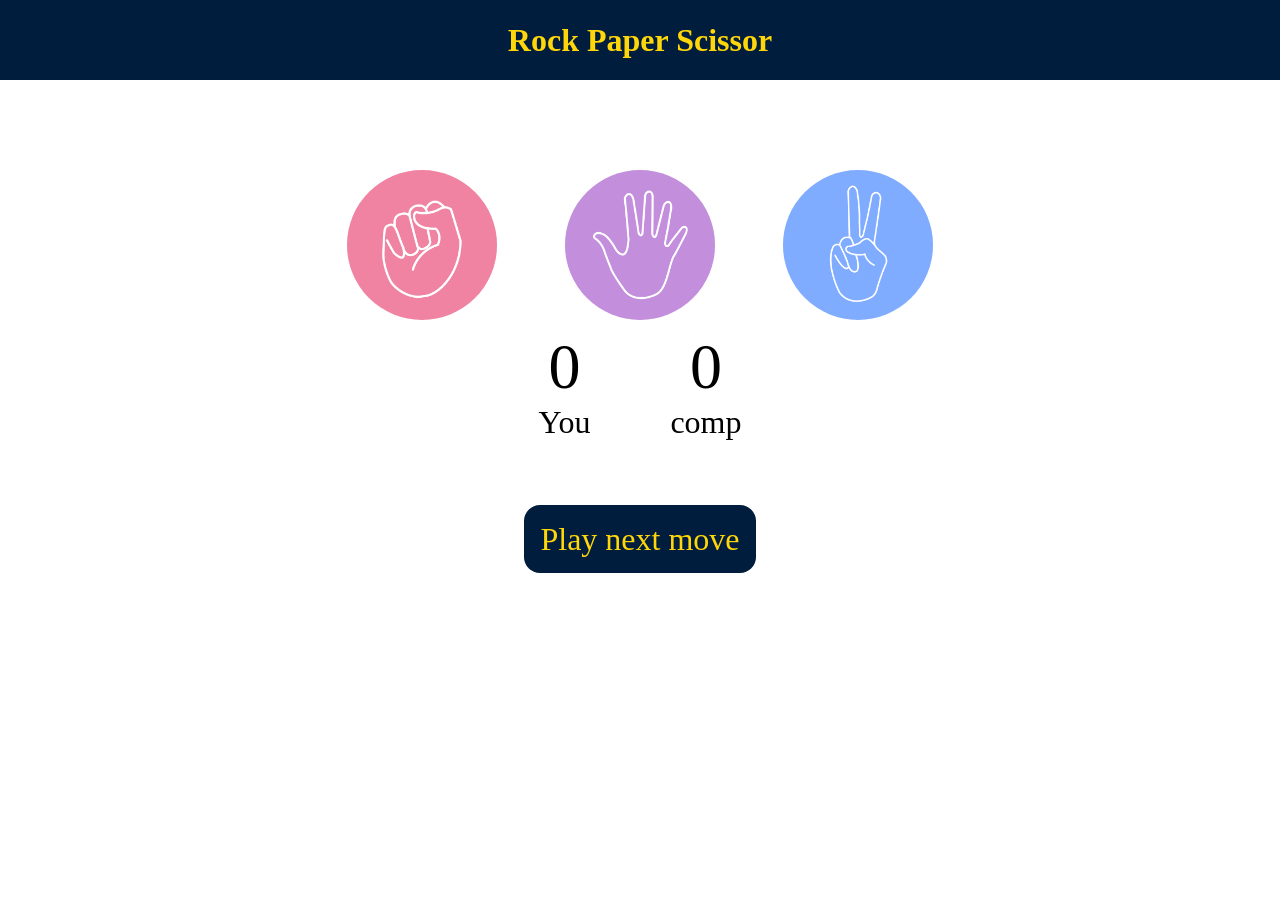
<file: index.html>
<!DOCTYPE html>
<html lang="en">
<head>
    <meta charset="UTF-8">
    <meta name="viewport" content="width=device-width, initial-scale=1.0">
    <title>Rock Paper Scissor</title>
    <link rel="stylesheet" href="style.css">
</head>
<body>
    <h1>Rock Paper Scissor</h1>
    <div class="choices">
        <div class="choice" id="rock">
            <img src="rock.png"/>
        </div>
        <div class="choice"id="paper">
            <img src="paper.png" />
        </div>
        <div class="choice"id="scissors">
            <img src="scissors.png" alt="">
        </div>
    </div>
    <div class="score-card">
        <div class="score">
            <p id="user-score">0</p>
            <p>You</p>
        </div>
        <div class="score">
            <p id="comp-score">0</p>
            <p>comp</p>
        </div>
    </div>
    <div class="msg-container">
        <p id="msg">Play next move</p>
    </div>
    <script src="java.js"></script>
</body>
</html>
</file>
<file: style.css>
*{
    padding: 0;
    margin: 0;
    text-align: center;
}
h1{
    background-color: #001d3d;
    color: #ffd60a;
    height: 5rem;
    line-height: 5rem;
}
.choice{
    height: 170px;
    width: 170px;
    border-radius: 50%;
    display: flex;
    justify-content: center;
    align-items: center;

}
.choice:hover{
    cursor: pointer;
    background-color: #001d3d;
}
img{
    height: 150px;
    width: 150px;
    object-fit: cover;
    border-radius: 50%;
}
.choices{
    display: flex;
    justify-content: center;
    align-items: center;
    gap: 3rem;
    margin-top: 5rem;
}
.score-card{
    display: flex;
    justify-content: center;
    align-items: center;
    font-size: 2rem;
    margin: top 4rem; 
    gap: 5rem;
}
#user-score{
    font-size: 4rem;
}
#comp-score{
    font-size: 4rem;
}
.msg-container{
    margin-top:5rem; ;
}
#msg{
    background-color: #001d3d;
    color: #ffd60a;
    font-size: 2rem;
    margin-top: 5rem;
    display: inline;
    padding: 1rem;
    border-radius: 1rem;
}
</file>
<file: ssp_style.css>
*{
    padding: 0;
    margin: 0;
    text-align: center;
}
h1{
    background-color: #001d3d;
    color: #ffd60a;
    height: 5rem;
    line-height: 5rem;
}
.choice{
    height: 170px;
    width: 170px;
    border-radius: 50%;
    display: flex;
    justify-content: center;
    align-items: center;

}
.choice:hover{
    cursor: pointer;
    background-color: #001d3d;
}
img{
    height: 150px;
    width: 150px;
    object-fit: cover;
    border-radius: 50%;
}
.choices{
    display: flex;
    justify-content: center;
    align-items: center;
    gap: 3rem;
    margin-top: 5rem;
}
.score-card{
    display: flex;
    justify-content: center;
    align-items: center;
    font-size: 2rem;
    margin: top 4rem; 
    gap: 5rem;
}
#user-score{
    font-size: 4rem;
}
#comp-score{
    font-size: 4rem;
}
.msg-container{
    margin-top:5rem; ;
}
#msg{
    background-color: #001d3d;
    color: #ffd60a;
    font-size: 2rem;
    margin-top: 5rem;
    display: inline;
    padding: 1rem;
    border-radius: 1rem;
}
</file>
